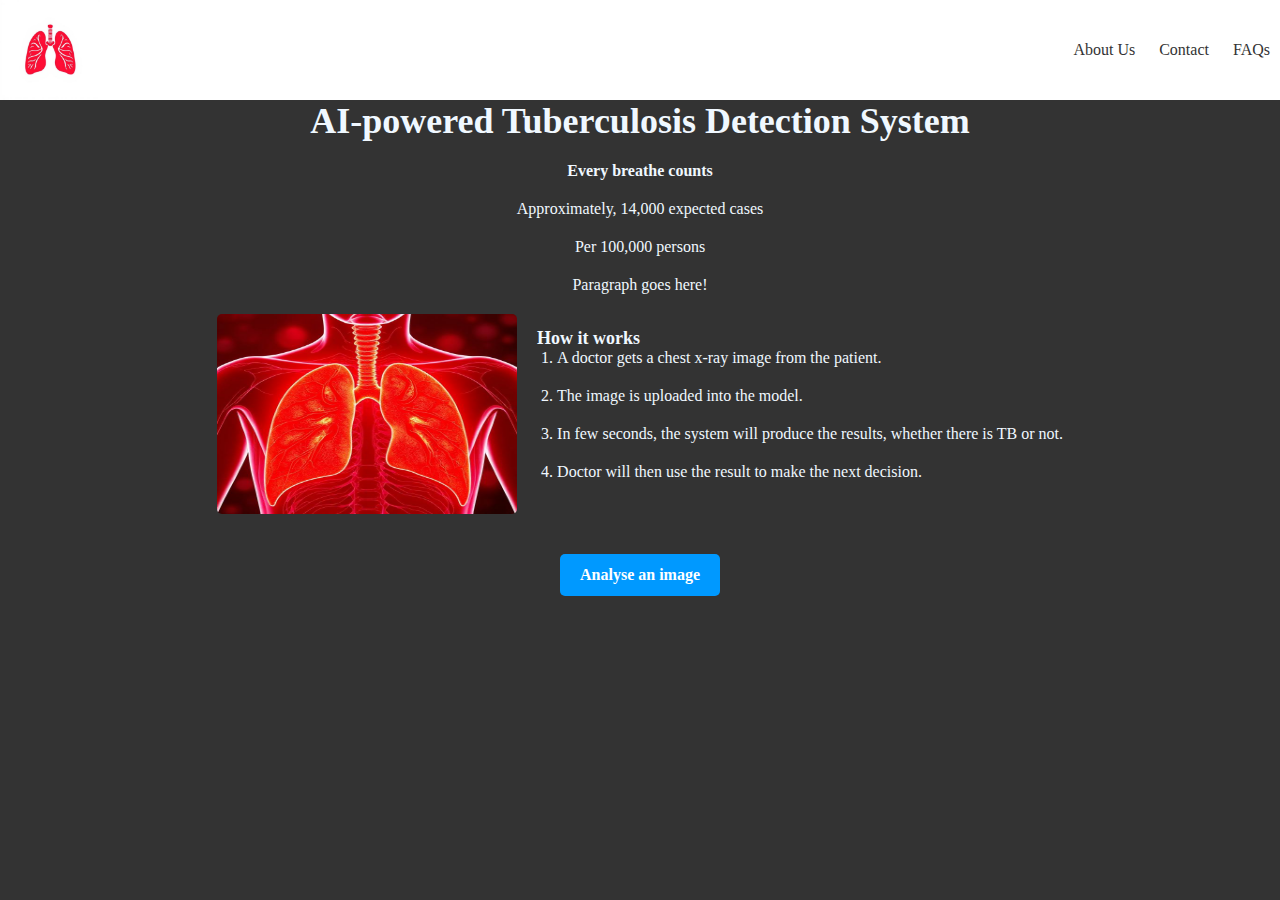
<file: INDEX.html>
<!DOCTYPE html>
<html lang="en">
<head>
    <meta charset="UTF-8">
    <meta name="viewport" content="width=device-width, initial-scale=1.0">
    <title>Document</title>
    <link rel="stylesheet" href="style.css">
</head>
<body>
    <header>
        <div class="navbar">
            <img src="Images/Logo.jfif" alt="">
            <ul>
                <li><a href="about.html">About Us</a></li>
                <li><a href="Contact.html">Contact</a></li>
                <li><a href="">FAQs</a></li>
            </ul>
        </div>
    </header>
    <div class="main">
        <h1>AI-powered Tuberculosis Detection System</h1>
        <p>Every breathe counts</p>
    </div>
    <div class="statistic">
        <p class="small-stats">Approximately, 14,000 <span>expected cases</span></p>
        <p class="large-stats">Per 100,000 <span>persons</span></p>
    </div>
    <p>
        Paragraph goes here! 
    </p>
    <div class="content">
        <img src="Images/Chest image.jpg" alt="">
        <div class="list">
            <h2><b>How it works</b></h2>
            <ol>
                <li>A doctor gets a chest x-ray image from the patient.</li>
                <li>The image is uploaded into the model.</li>
                <li>In few seconds, the system will produce the results, whether there is TB or not.</li>
                <li>Doctor will then use the result to make the next decision.</li>
            </ol>
        </div>
    </div>
    <a href="Analysis.html" class="button">Analyse an image</a>
</body>
</html>
</file>
<file: style.css>
*{
    margin: 0;
    padding: 0;
    box-sizing: border-box;
    font-family: serif;
}

body{
    font-family: sans-serif;
    text-align: center;
    margin: 0;
    padding: 0;
    background-color: #333;
    color: aliceblue;
}

header{
    background-color: white;
    padding: 0;
}

img{
    width: 100px;
    height: 100px;
    padding: 0;
    border-radius: 3px;
    background-color: #333;
}

.navbar{
    display: flex;
    flex-wrap: wrap;
    padding: 0;
    justify-content: space-between;
    align-items: center;
    padding-bottom: 1px solid #ddd;
}

.navbar ul li{
    list-style: none;
    display: inline-block;
    margin: 10px 10px;
}

.navbar ul li a{
    color: #333;
    font-size: 16px;
    text-decoration: none;
    transition: 03s ease;
}

.navbar ul li a:hover{
    color: aqua;

}

.main{
    text-align: center;
    font-family: sans-serif;
    font-size: 18px;
    font-weight: bold;
}

.statistic{
    margin: 20px 0;
}
.small-stat{
    font-size: 32px;
    font-weight: bold;
    color: #ff1493;
}
.large-stat{
    font-size: 48px;
    font-weight: bold;
    color: #ff1493;
}
p{
    font-size: 16px;
    margin: 20px 0;
}
.content{
    display: flex;
    align-items: center;
    justify-content: center;
    gap: 20px;
    margin: 20px 0;
}
.content img{
    width: 300px;
    height: 200px;
    border-radius: 5px;
}
.list h2{
    font-size: 18px;
    text-align: left;
}
.list ol{
    padding-left: 20px;
}
.list li{
    margin-bottom: 20px;
    text-align: left;
}
.button{
    display: inline-block;
    margin: 20px 0;
    padding: 12px 20px;
    background-color: #0099ff;
    color: #fff;
    font-size: 16px;
    font-weight: bold;
    text-decoration: none;
    border-radius: 5px;
}
</file>
